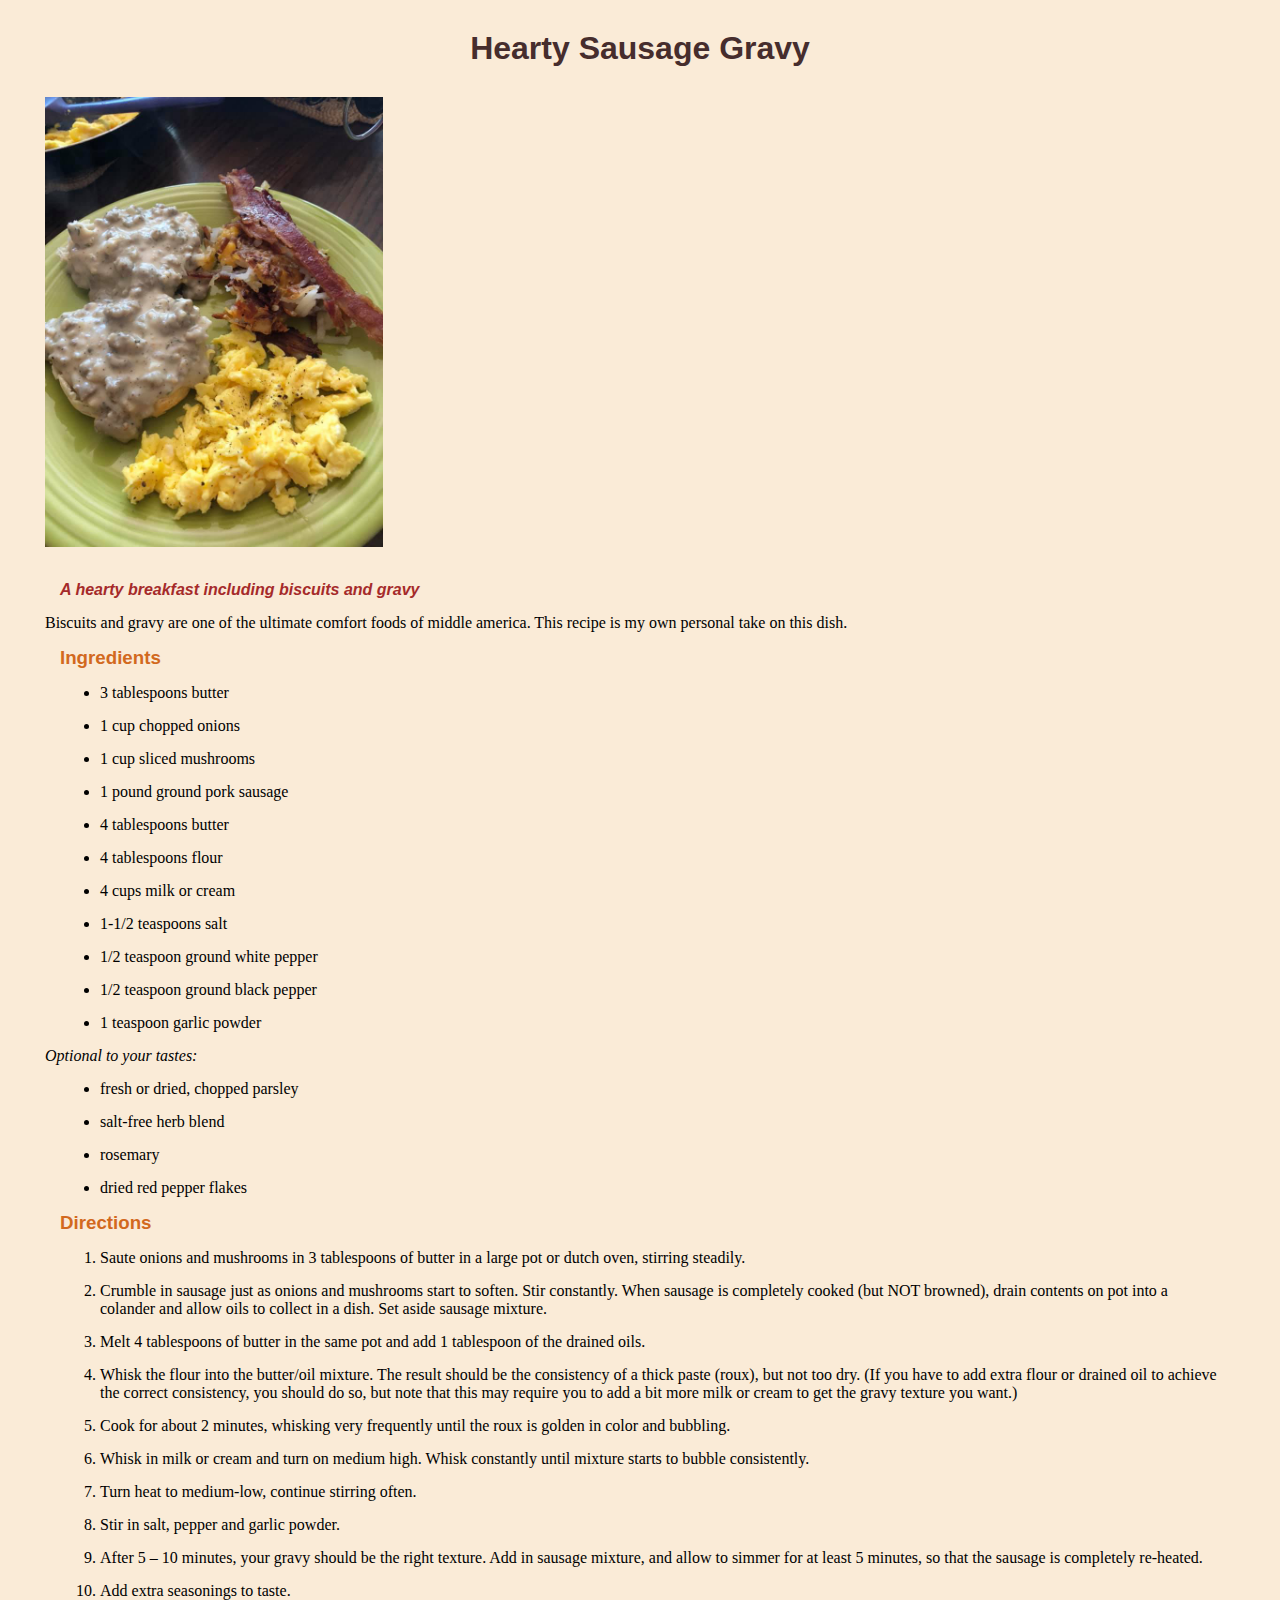
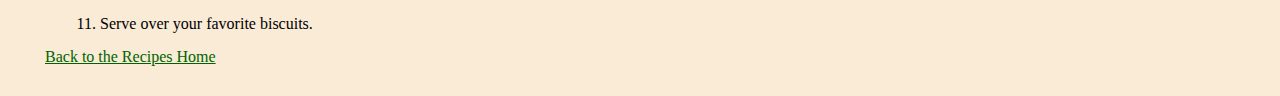
<file: recipes/hearty-sausage-gravy.html>
<!DOCTYPE html>
<!--Ruth Drexler--> 
<html lang="en">
<head>
    <meta charset="UTF-8">
    <title>Hearty Sausage Gravy</title>
    <link rel="stylesheet" href="../styles.css">
</head>
<body>
    <h1>Hearty Sausage Gravy</h1>
    <img class="food-photo" src="../images/biscuits-and-gravy.jpeg" 
    alt="photo of breakfast including biscuits and 
    biscuits-and-gravy">
    <h4><em>A hearty breakfast including biscuits and 
        gravy</em></h4>
    <p>Biscuits and gravy are one of the ultimate comfort foods
        of middle america. This recipe is my own personal take
        on this dish.
    </p>
    <h3><strong>Ingredients</strong></h3>
    <ul>
        <li>3 tablespoons butter</li>
        <li>1 cup chopped onions</li>
        <li>1 cup sliced mushrooms</li>
        <li>1 pound ground pork sausage</li>
        <li>4 tablespoons butter</li>
        <li>4 tablespoons flour</li>
        <li>4 cups milk or cream</li>
        <li>1-1/2 teaspoons salt</li>
        <li>1/2 teaspoon ground white pepper</li>
        <li>1/2 teaspoon ground black pepper</li>
        <li>1 teaspoon garlic powder</li>
    </ul>
    <em>Optional to your tastes:</em>
    <ul>
        <li>fresh or dried, chopped parsley</li>
        <li>salt-free herb blend</li>
        <li>rosemary</li>
        <li>dried red pepper flakes</li>
    </ul>
    <h3><strong>Directions</strong></h3>
    <ol>
        <li>Saute onions and mushrooms in 3 tablespoons of butter in a
            large pot or dutch oven, stirring steadily.</li>
        <li>Crumble in sausage just as onions and mushrooms start to 
            soften. Stir constantly. When sausage is completely cooked 
            (but NOT browned), drain contents on pot into a colander 
            and allow oils to collect in a dish. Set aside sausage 
            mixture.</li>
        <li>Melt 4 tablespoons of butter in the same pot and add 1 
             tablespoon of the drained oils. </li>  
        <li>Whisk the flour into the butter/oil mixture. The result 
            should be the consistency of a thick paste (roux), but not 
            too dry. (If you have to add extra flour or drained oil to 
            achieve the correct consistency, you should do so, but note 
            that this may require you to add a bit more milk or cream 
            to get the gravy texture you want.) </li>      
        <li>Cook for about 2 minutes, whisking very frequently until 
            the roux is golden in color and bubbling.</li>    
        <li>Whisk in milk or cream and turn on medium high. Whisk 
            constantly until mixture starts to bubble consistently.</li>    
        <li>Turn heat to medium-low, continue stirring often.</li>
        <li>Stir in salt, pepper and garlic powder.</li>
        <li>After 5 – 10 minutes, your gravy should be the right 
            texture. Add in sausage mixture, and allow to simmer for at 
            least 5 minutes, so that the sausage  is completely re-heated.
        </li>
        <li>Add extra seasonings to taste.</li>
        <li>Serve over your favorite biscuits.</li>
    </ol>
    <a class="link" href="../index.html">Back to the Recipes Home</a>
</body>
</html>
</file>
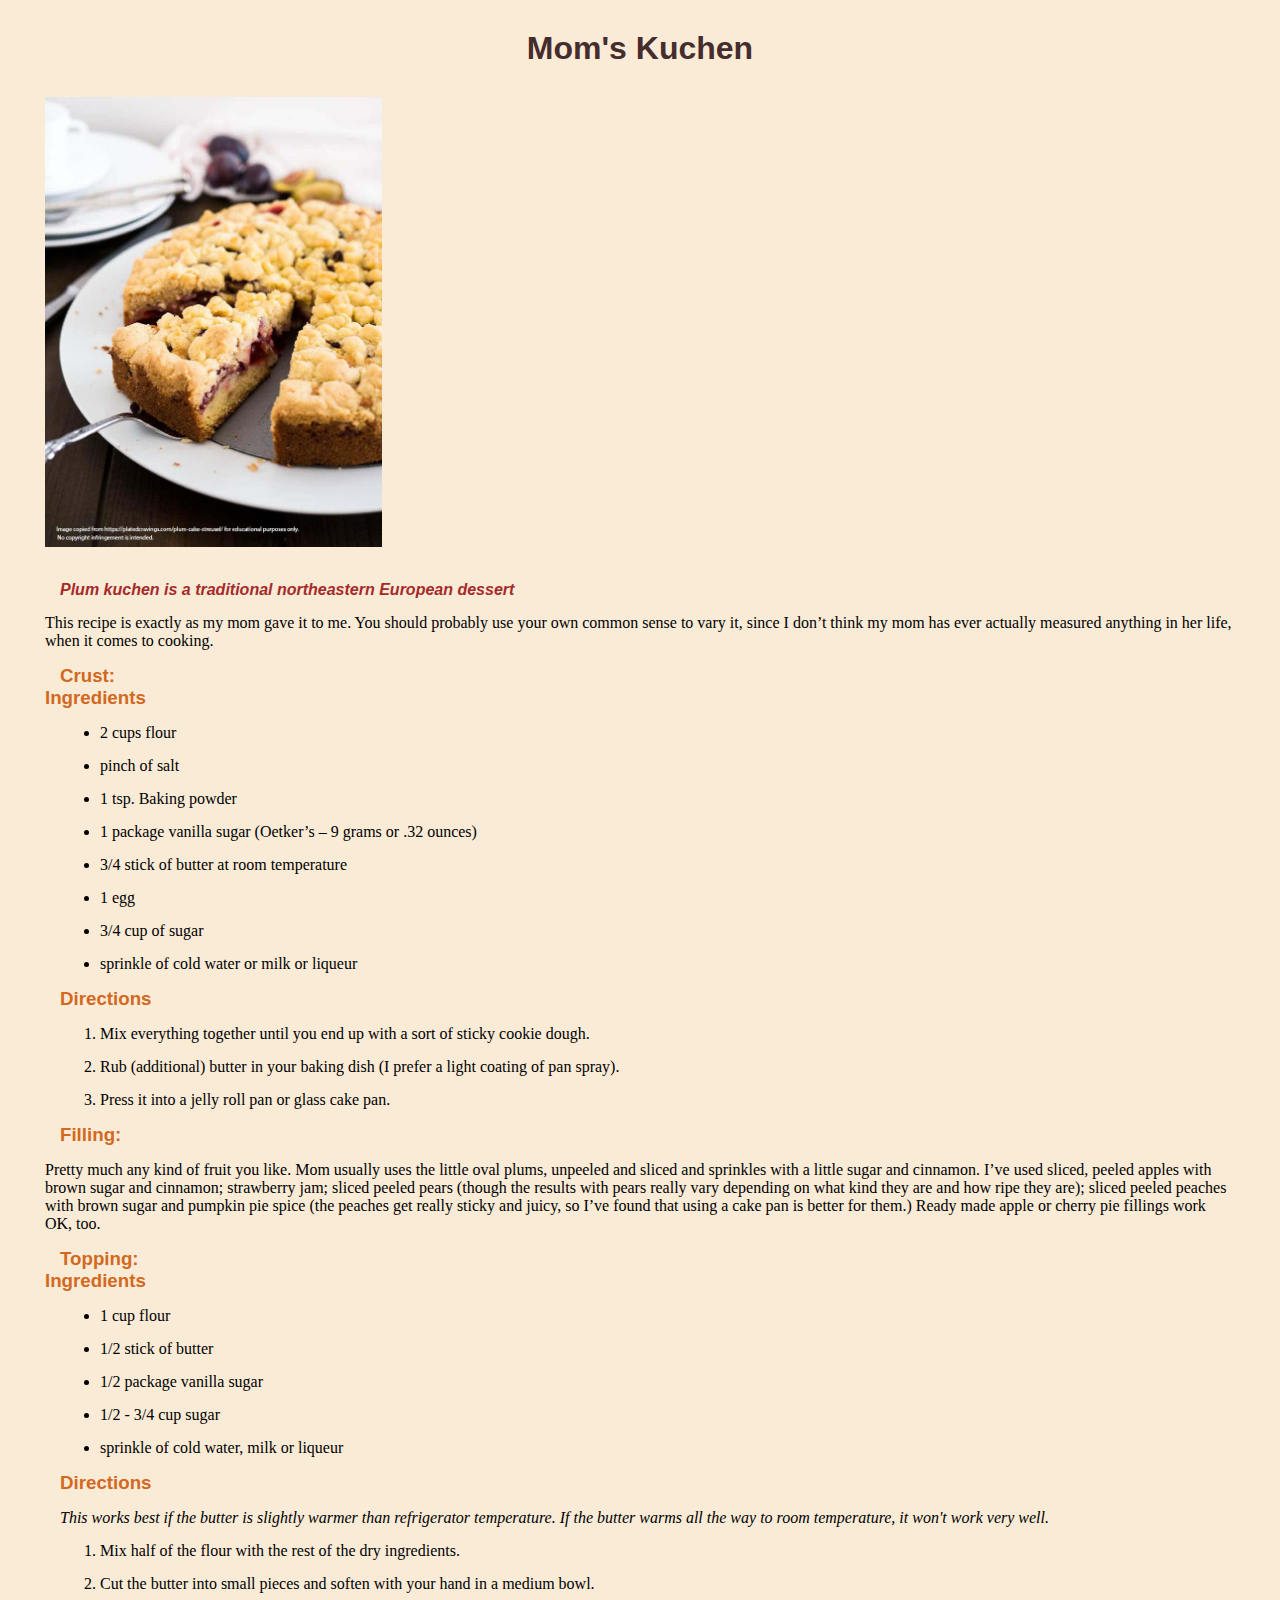
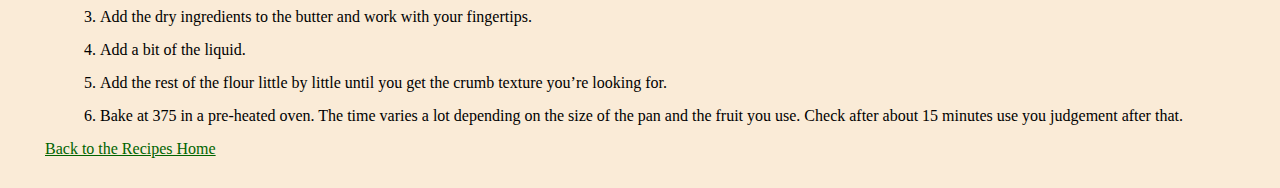
<file: recipes/moms-kuchen.html>
<!DOCTYPE html>
<!--Ruth Drexler--> 
<html lang="en">
<head>
    <meta charset="UTF-8">
    <title>Mom's Kuchen</title>
    <link rel="stylesheet" href="../styles.css">
</head>
<body>
    <h1>Mom's Kuchen</h1>
    <img class="food-photo" src="../images/Plum-Cake-with-Streusel-copy.jpg" 
    alt="Photo of plum cake with streusel topping">
    <h4><em>Plum kuchen is a traditional northeastern European dessert</em></h4>
    <p>This recipe is exactly as my mom gave it to me. You should 
        probably use your own common sense to vary it, since I don’t 
        think my mom has ever actually measured anything in her life, 
        when it comes to cooking.
    </p>
    <h3><strong>Crust:<br>Ingredients</strong></h3>
    <ul>
        <li>2 cups flour</li>
        <li>pinch of salt </li>
        <li>1 tsp. Baking powder</li>
        <li>1 package vanilla sugar (Oetker’s – 9 grams or .32 ounces)</li>
        <li>3/4 stick of butter at room temperature</li>
        <li>1 egg</li>
        <li>3/4 cup of sugar</li>
        <li>sprinkle of cold water or milk or liqueur</li>
    </ul>
    <h3><strong>Directions</strong></h3>
    <ol>
        <li>Mix everything together until you end up with a 
            sort of sticky cookie dough.</li>
        <li>Rub (additional) butter in your baking dish (I prefer a
             light coating of pan spray).</li>
        <li>Press it into a jelly roll pan or glass cake pan.</li>
    </ol>
    <h3><strong>Filling:</strong></h3>
    <p>Pretty much any kind of fruit you like. Mom usually uses the 
        little oval plums, unpeeled and sliced and sprinkles with a little
         sugar and cinnamon. I’ve used sliced, peeled apples with brown 
         sugar and cinnamon; strawberry jam; sliced peeled pears (though the 
         results with pears really vary depending on what kind they are and 
         how ripe they are); sliced peeled peaches with brown sugar and 
         pumpkin pie spice (the peaches get really sticky and juicy, so I’ve
          found that using a cake pan is better for them.) Ready made apple 
          or cherry pie fillings work OK, too.</p>
    <h3><strong>Topping:<br>Ingredients</strong></h3>
    <ul>
        <li>1 cup flour</li>
        <li>1/2 stick of butter</li>
        <li>1/2 package vanilla sugar</li>
        <li>1/2 - 3/4 cup sugar</li>
        <li>sprinkle of cold water, milk or liqueur</li>
    </ul>
    <h3><strong>Directions</strong></h3>
    <p><em>This works best if the butter is slightly warmer than refrigerator
        temperature. If the butter warms all the way to room temperature, it
        won't work very well.
    </em></p>
    <ol>
        <li>Mix half of the flour with the rest of the dry ingredients.</li>
        <li>Cut the butter into small pieces and soften with your hand
             in a medium bowl.</li>
        <li>Add the dry ingredients to the butter and work with your 
            fingertips.</li>     
        <li>Add a bit of the liquid.</li>
        <li>Add the rest of the flour little by little until you get 
            the crumb texture you’re looking for.</li>
        <li>Bake at 375 in a pre-heated oven. The time varies a lot 
            depending on the size of the pan and the fruit you use. 
            Check after about 15 minutes use you judgement after that.</li>
    </ol>
    <a class="link" href="../index.html">Back to the Recipes Home</a>
</body>
</html>
</file>
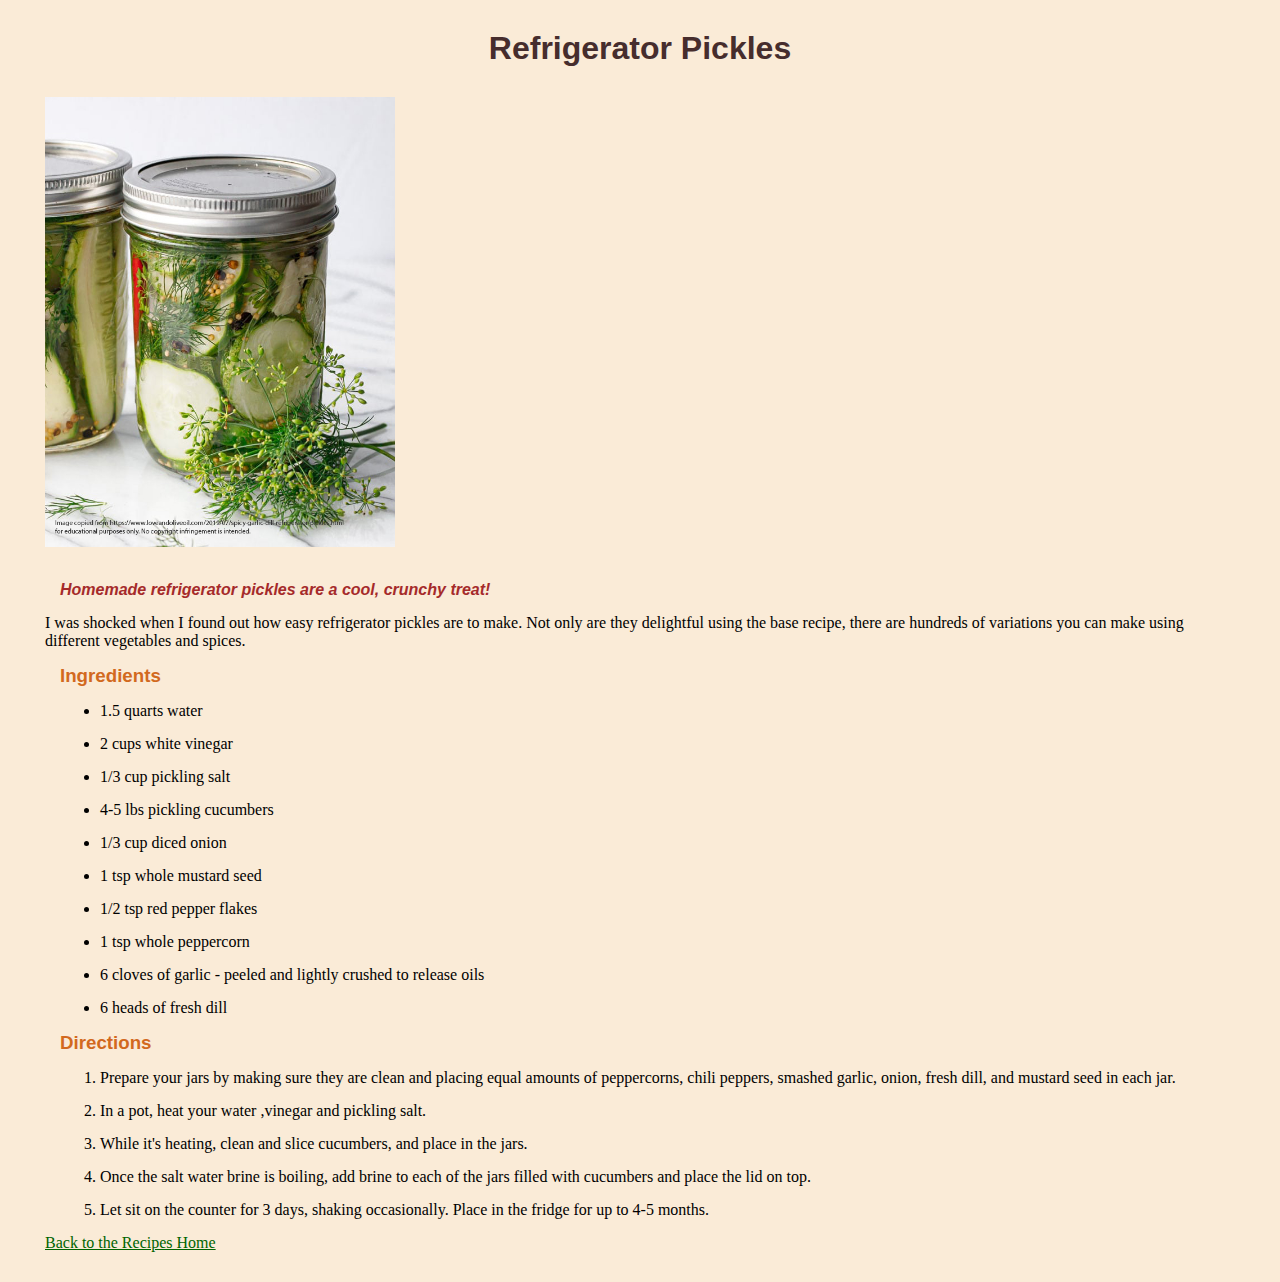
<file: recipes/refrigerator-pickles.html>
<!DOCTYPE html>
<!--Ruth Drexler--> 
<html lang="en">
<head>
    <meta charset="UTF-8">
    <title>Refrigerator Pickles</title>
    <link rel="stylesheet" href="../styles.css">
</head>
<body>
    <h1>Refrigerator Pickles</h1>
    <img class="food-photo" src="../images/garlic-dill-pickles-copy.jpg" 
    alt="Photo of a jar of pickles with garlic and dill">
    <h4><em>Homemade refrigerator pickles are a cool,
        crunchy treat!
    </em></h4>
    <p>I was shocked when I found out how easy refrigerator pickles are to
         make. Not only are they delightful using the base recipe, there are 
         hundreds of variations you can make using different vegetables and spices.
    </p>
    <h3><strong>Ingredients</strong></h3>
    <ul>
        <li>1.5 quarts water</li>
        <li>2 cups white vinegar</li>
        <li>1/3 cup pickling salt</li>
        <li>4-5 lbs pickling cucumbers</li>
        <li>1/3 cup diced onion</li>
        <li>1 tsp whole mustard seed</li>
        <li>1/2 tsp red pepper flakes</li>
        <li>1 tsp whole peppercorn</li>
        <li>6 cloves of garlic - peeled and lightly crushed to release 
            oils</li>
        <li>6 heads of fresh dill</li>
    </ul>
    <h3><strong>Directions</strong></h3>
    <ol>
        <li>Prepare your jars by making sure they are clean and placing
             equal amounts of peppercorns, chili peppers, smashed 
             garlic, onion, fresh dill, and mustard seed in each jar.</li>
        <li>In a pot, heat your water ,vinegar and pickling salt.</li>
        <li>While it's heating, clean and slice cucumbers, and place
            in the jars.</li>
        <li>Once the salt water brine is boiling, add brine to each of 
            the jars filled with cucumbers and place the lid on top.</li>
        <li>Let sit on the counter for 3 days, shaking occasionally. 
            Place in the fridge for up to 4-5 months.</li>    
    </ol>
    <a class="link" href="../index.html">Back to the Recipes Home</a>
</body>
</html>
</file>
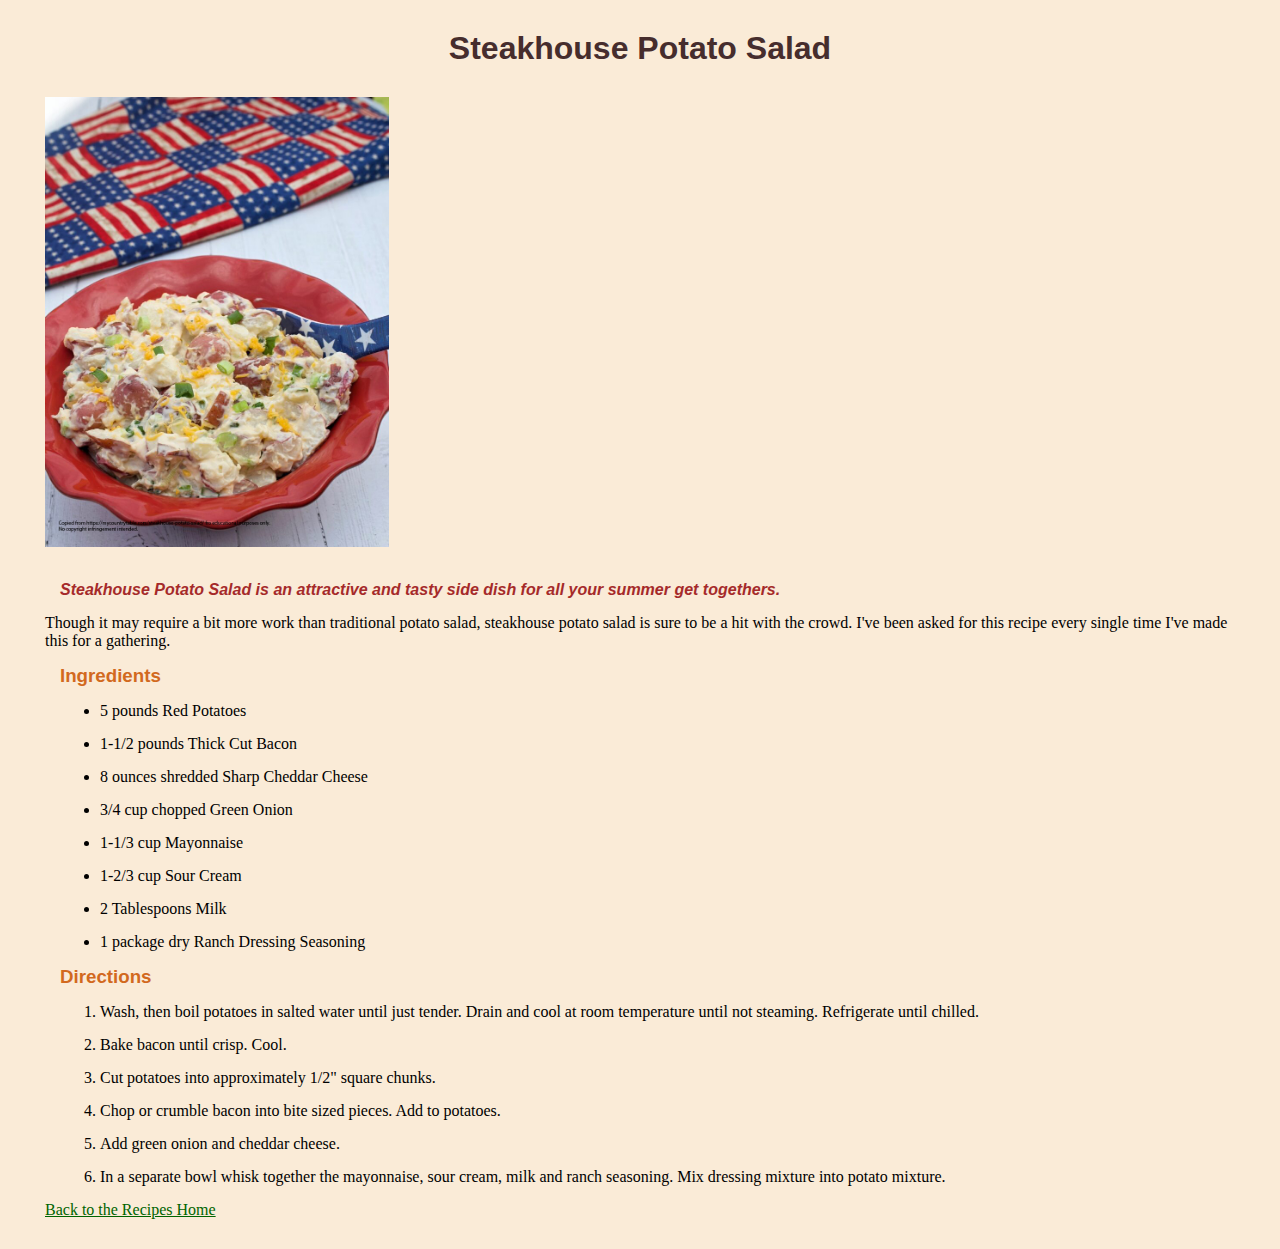
<file: recipes/steakhouse-potato-salad.html>
<!DOCTYPE html>
<!--Ruth Drexler--> 
<html lang="en">
<head>
    <meta charset="UTF-8">
    <title>Steakhouse Potato Salad</title>
    <link rel="stylesheet" href="../styles.css">
</head>
<body>
    <h1>Steakhouse Potato Salad</h1>
    <img class="food-photo" src="../images/SteakhousePotatoSalad-copy.jpg" alt="photo of 
    steakhouse potato salad in a red bowl">
    <h4><em>Steakhouse Potato Salad is an attractive and tasty side dish
        for all your summer get togethers.</em></h4>
    <p>Though it may require a bit more work than traditional potato salad,
         steakhouse potato salad is sure to be a hit with the crowd. I've
         been asked for this recipe every single time I've made this for 
        a gathering.
    </p>
    <h3><strong>Ingredients</strong></h3>
    <ul>
        <li>5 pounds Red Potatoes</li>
        <li>1-1/2 pounds Thick Cut Bacon</li>
        <li>8 ounces shredded Sharp Cheddar Cheese</li>
        <li>3/4 cup chopped Green Onion</li>
        <li>1-1/3 cup Mayonnaise</li>
        <li>1-2/3 cup Sour Cream</li>
        <li>2 Tablespoons Milk</li>
        <li>1 package dry Ranch Dressing Seasoning</li>
    </ul>
    <h3><strong>Directions</strong></h3>
    <ol>
        <li>Wash, then boil potatoes in salted water until just tender.
             Drain and cool at room temperature until not steaming. 
             Refrigerate until chilled.</li>
        <li>Bake bacon until crisp. Cool.</li>
        <li>Cut potatoes into approximately 1/2" square chunks.</li>
        <li>Chop or crumble bacon into bite sized pieces. Add to potatoes.</li>
        <li>Add green onion and cheddar cheese.</li>
        <li>In a separate bowl whisk together the mayonnaise, sour cream,
             milk and ranch seasoning. Mix dressing mixture into potato mixture.</li>
    </ol>
    <a class="link" href="../index.html">Back to the Recipes Home</a>
</body>
</html>
</file>
<file: styles.css>
/*styles.css*/

* {
    background-color: antiquewhite;
    margin: 15px;
}

h1 {
    font-family: 'Trebuchet MS', 'Lucida Sans Unicode', 'Lucida Grande', 'Lucida Sans', Arial, sans-serif;
    text-align: center; 
    color: rgb(70, 45, 45);  
}
.food-photo {
    height: 450px;
    width: auto;
}
h4 {
    font-family: 'Trebuchet MS', 'Lucida Sans Unicode', 'Lucida Grande', 'Lucida Sans', Arial, sans-serif;
    color: brown;
}
h3 {
    font-family: 'Trebuchet MS', 'Lucida Sans Unicode', 'Lucida Grande', 'Lucida Sans', Arial, sans-serif;
    color: chocolate;
}
.link {
    color:darkgreen;
}
</file>
